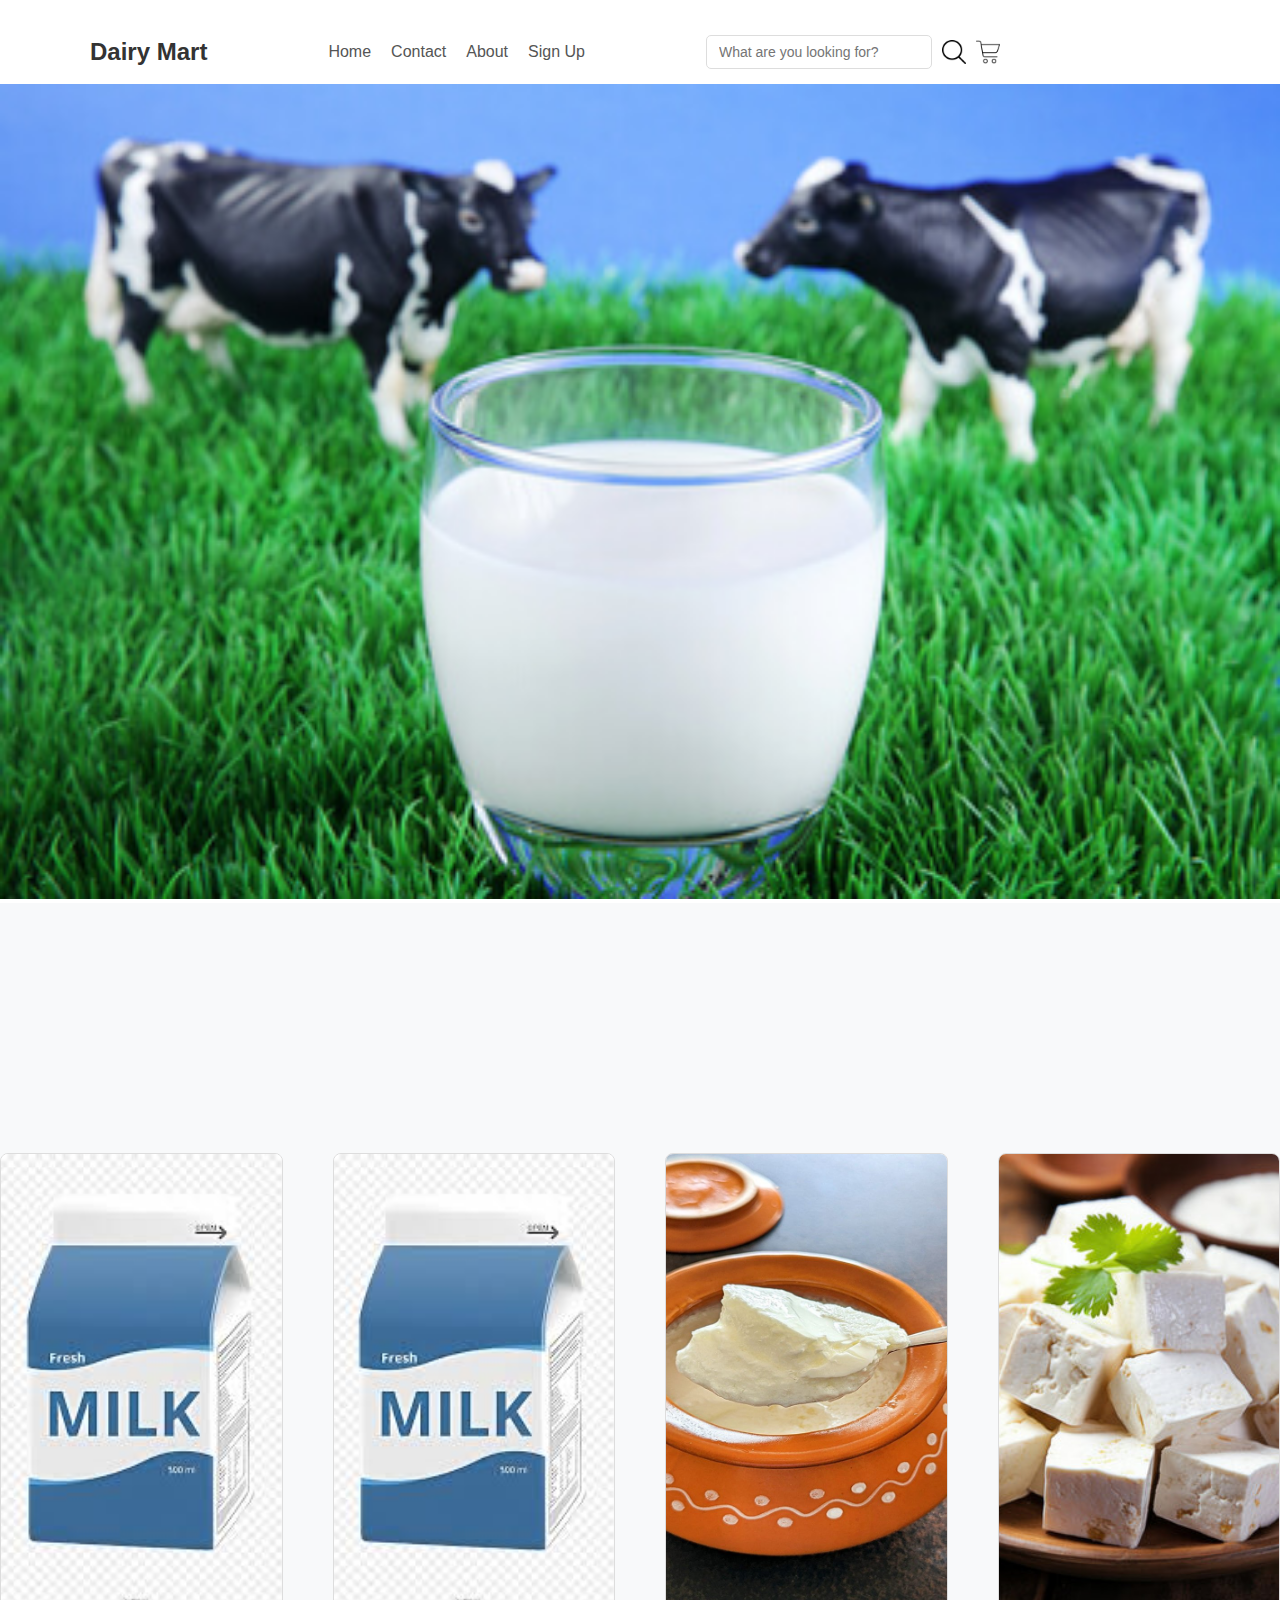
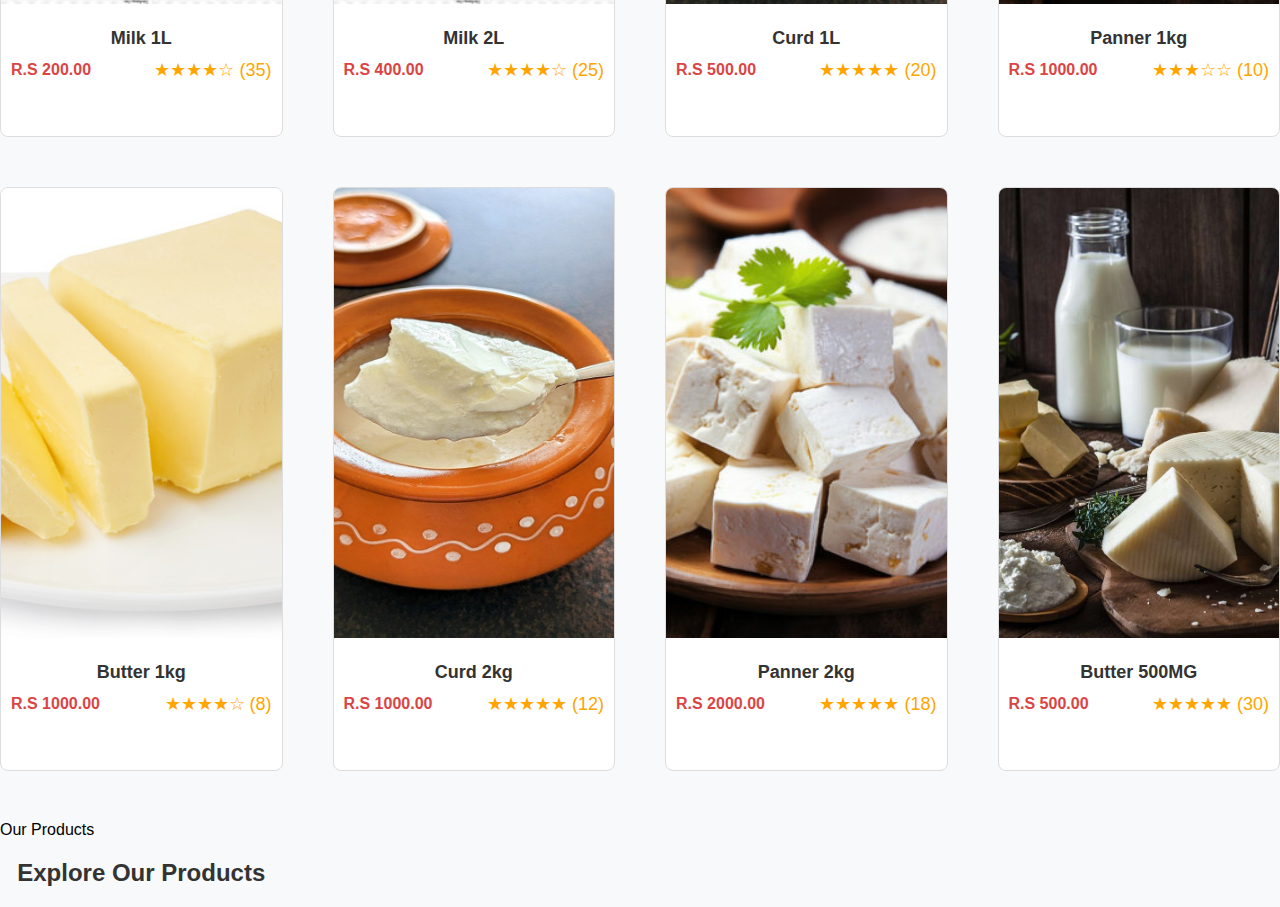
<file: index.html>
<!DOCTYPE html>
<html lang="en">
<head>
    <meta charset="UTF-8">
    <meta name="viewport" content="width=device-width, initial-scale=1.0">
    <title>Dairy Mart</title>
    <link rel="stylesheet" href="style.css">
</head>
<body>

    <!-- Header section -->


    <header class="header">
        <div class="logo">
            <h1>Dairy Mart</h1>
        </div>
        <nav>
            <ul class="nav-links">
                <li><a href="#">Home</a></li>
                <li><a href="#">Contact</a></li>
                <li><a href="#">About</a></li>
                <li><a href="#">Sign Up</a></li>
            </ul>
        </nav>
        <div class="search-cart">
            <input type="text" placeholder="What are you looking for?" id="search-bar">
            <img src="./Assets/navAssets/search-interface-symbol.png" alt="Search Icon" id="search-box">
            <img src="./Assets/navAssets/shopping-cart.png" alt="Cart Icon" id="cart-b">
        </div>
    </header>

    <!-- banner section -->


    <section class="banner">
        <img src="./Assets/banner/banner1.jpg" alt="Banner Image">

        

    </section>
    
    <!-- product section  -->

    <section class="products">
        <div class="product-grid">
            <!-- Product 1 -->
            <div class="product">
                <img src="./Assets/viewProduct/milk.jpeg" alt="Product 1">
                <div class="product-details">
                    <h3>Milk 1L</h3>
                    <div class="price-rating">
                        <span class="price">R.S 200.00</span>
                        <span class="rating">
                            ★★★★☆ (35)
                        </span>
                    </div>
                </div>
                <button class="add-to-cart">Add to Cart</button>
            </div>
            <!-- Repeat for other products -->
            <div class="product">
                <img src="./Assets/viewProduct/milk.jpeg" alt="Product 2">
                <div class="product-details">
                    <h3>Milk 2L</h3>
                    <div class="price-rating">
                        <span class="price">R.S 400.00</span>
                        <span class="rating">★★★★☆ (25)</span>
                    </div>
                </div>
                <button class="add-to-cart">Add to Cart</button>
            </div>
            <div class="product">
                <img src="./Assets/viewProduct/curd.jpg" alt="Product 3">
                <div class="product-details">
                    <h3>Curd 1L</h3>
                    <div class="price-rating">
                        <span class="price">R.S 500.00</span>
                        <span class="rating">★★★★★ (20)</span>
                    </div>
                </div>
                <button class="add-to-cart">Add to Cart</button>
            </div>
            <div class="product">
                <img src="./Assets/viewProduct/paneer.jpg" alt="Product 4">
                <div class="product-details">
                    <h3>Panner 1kg</h3>
                    <div class="price-rating">
                        <span class="price">R.S 1000.00</span>
                        <span class="rating">★★★☆☆ (10)</span>
                    </div>
                </div>
                <button class="add-to-cart">Add to Cart</button>

            </div>
            <div class="product">
                <img src="./Assets/viewProduct/butter.jpg" alt="Product 5">
                <div class="product-details">
                    <h3>Butter 1kg</h3>
                    <div class="price-rating">
                        <span class="price">R.S 1000.00</span>
                        <span class="rating">★★★★☆ (8)</span>
                    </div>
                </div>
                <button class="add-to-cart">Add to Cart</button>
            </div>
            <div class="product">
                <img src="./Assets/viewProduct/curd.jpg" alt="Product 6">
                <div class="product-details">
                    <h3>Curd 2kg</h3>
                    <div class="price-rating">
                        <span class="price">R.S 1000.00</span>
                        <span class="rating">★★★★★ (12) </span>
                    </div>
                </div>
                <button class="add-to-cart">Add to Cart</button>
            </div>
            <div class="product">
                <img src="./Assets/viewProduct/paneer.jpg" alt="Product 7">
                <div class="product-details">
                    <h3>Panner 2kg</h3>
                    <div class="price-rating">
                        <span class="price">R.S 2000.00</span>
                        <span class="rating">★★★★★ (18)</span>
                    </div>
                </div>
                <button class="add-to-cart">Add to Cart</button>
            </div>
            <div class="product">
                <img src="./Assets/viewProduct/butter2.jpg" alt="Product 8">
                <div class="product-details">
                    <h3>Butter 500MG</h3>
                    <div class="price-rating">
                        <span class="price"> R.S 500.00</span>
                        <span class="rating">★★★★★ (30)</span>
                    </div>
                </div>
                <button class="add-to-cart">Add to Cart</button>
            </div>
            <div class="product-letter">
               <div class="red-letters">
                    <span class="product-box"></span>
                    <span>Our Products</span>
                </div>
                <div class="black-letters">
                    <h2>Explore Our Products</h2>
                 </div>
            </div>
            <button class="viewsssl>Add to Cart</button>
    </section>
    





</body>
</html>
</file>
<file: style.css>
/* styles.css */
body {
    font-family: Arial, sans-serif;
    margin: 0;
    padding: 0;
}

/* header.css */

.header {
    display: flex;
    justify-content: space-between;
    align-items: center;
    padding: 15px 30px;

    
    margin-left: 60px;
    margin-right: 250px;
    margin-top: 20px;
}

.logo h1 {
    font-size: 24px;
    font-weight: bold;
    margin: 0;
    color: #333;
}

.nav-links {
    list-style: none;
    display: flex;
    gap: 20px;
    margin: 0;
    padding: 0;
}

.nav-links li {
    margin: 0;
}

.nav-links li a {
    text-decoration: none;
    color: #555;
    font-size: 16px;
    font-weight: 500;
    transition: color 0.3s;
}

.nav-links li a:hover {
    color: #e63946; /* Highlight color for hover */
}

.search-cart {
    display: flex;
    align-items: center;
    gap: 10px;
}


.search-cart input {
    padding: 8px 12px;
    font-size: 14px;
    border: 1px solid #ddd;
    border-radius: 5px;
    width: 200px;
    transition: border 0.3s;
}

.search-cart input:focus {
    border-color: #e63946; /* Highlight border on focus */
    outline: none;
}

.search-cart img {
    width: 24px;
    height: 24px;
    cursor: pointer;
    transition: transform 0.3s;
}

.search-cart img:hover {
    transform: scale(1.1); /* Slight zoom effect on hover */
}

/* Responsive Design */
@media (max-width: 768px) {
    .header {
        flex-direction: column;
        align-items: flex-start;
    }

    .nav-links {
        flex-direction: column;
        gap: 10px;
        width: 100%;
        padding: 10px 0;
        background: #f8f9fa;
    }

    .search-cart {
        width: 100%;
        justify-content: flex-start;
        margin-top: 10px;
    }

    .search-cart input {
        width: 100%; /* Full width input on small screens */
    }
}

/* banner section  */
/* Banner Section */
.banner img {
    width: 100%; /* Makes the image take full width of its container */
    height: auto; /* Maintains the aspect ratio of the image */
    object-fit: cover; /* Ensures the image covers its container neatly */
}

/* For smaller screens */
@media (max-width: 768px) {
    .banner img {
        width: 100%; /* Adjusts to the full width of the screen */
        height: auto; /* Maintains aspect ratio */
    }
}




/* Products Section */
.products {
    padding-top: 250px;
    background-color: #f8f9fa;
}

.products h2 {
    text-align: center;
    margin-bottom: 20px;
    font-size: 24px;
    color: #333;
}

/* Grid for Products */
.product-grid {
    display: grid;
    grid-template-columns: repeat(4, 1fr);
    gap: 50px;
    margin: 0 auto;
    max-width: 1700px;
}

/* Individual Product Card */
.product {
    background: #fff;
    border: 1px solid #ddd;
    border-radius: 8px;
    overflow: hidden;
    text-align: center;
    transition: box-shadow 0.3s;
}

.product:hover {
    box-shadow: 0 5px 10px rgba(0, 0, 0, 0.1);

}

/* Add to Cart Button - Initially Hidden */
.add-to-cart {
    position: relative;
    bottom: 0;
    left: 0;
    width: 100%;
    background-color: #000;
    color: white;
    padding: 12px 0;
    font-size: 18px;
    text-align: center;
    border: none;
    cursor: pointer;
    transform: translateY(100%);
    transition: transform 0.3s ease;
}

/* On Hover, Show Button */
.product:hover .add-to-cart {
    transform: translateY(0);  /* Move the button into view */
}

.product img {
    width: 100%;
    height: 450px;
    object-fit: cover;
}

.product-details {
    padding: 10px;
}

.product-details h3 {
    font-size: 18px;
    margin: 10px 0;
    color: #333;
}

.product-details p {
    font-size: 14px;
    color: #555;
    margin: 5px 0;
}

.price-rating {
    display: flex;
    justify-content: space-between;
    align-items: center;
    margin-top: 10px;
}

.price {
    font-size: 16px;
    font-weight: bold;
    color: #DB4444;
}

.rating {
    color: #ffa500;
    font-size: 18px;
}


/* product-letter


/* Responsive Grid */
@media (max-width: 1024px) {
    .product-grid {
        grid-template-columns: repeat(2, 1fr);
        gap: 30px;
    }
}

@media (max-width: 600px) {
    .product-grid {
        grid-template-columns: 1fr;
        gap: 20px;
    }

    .product img {
        height: 300px; /* Adjust image height on smaller screens */
    }
}
</file>
